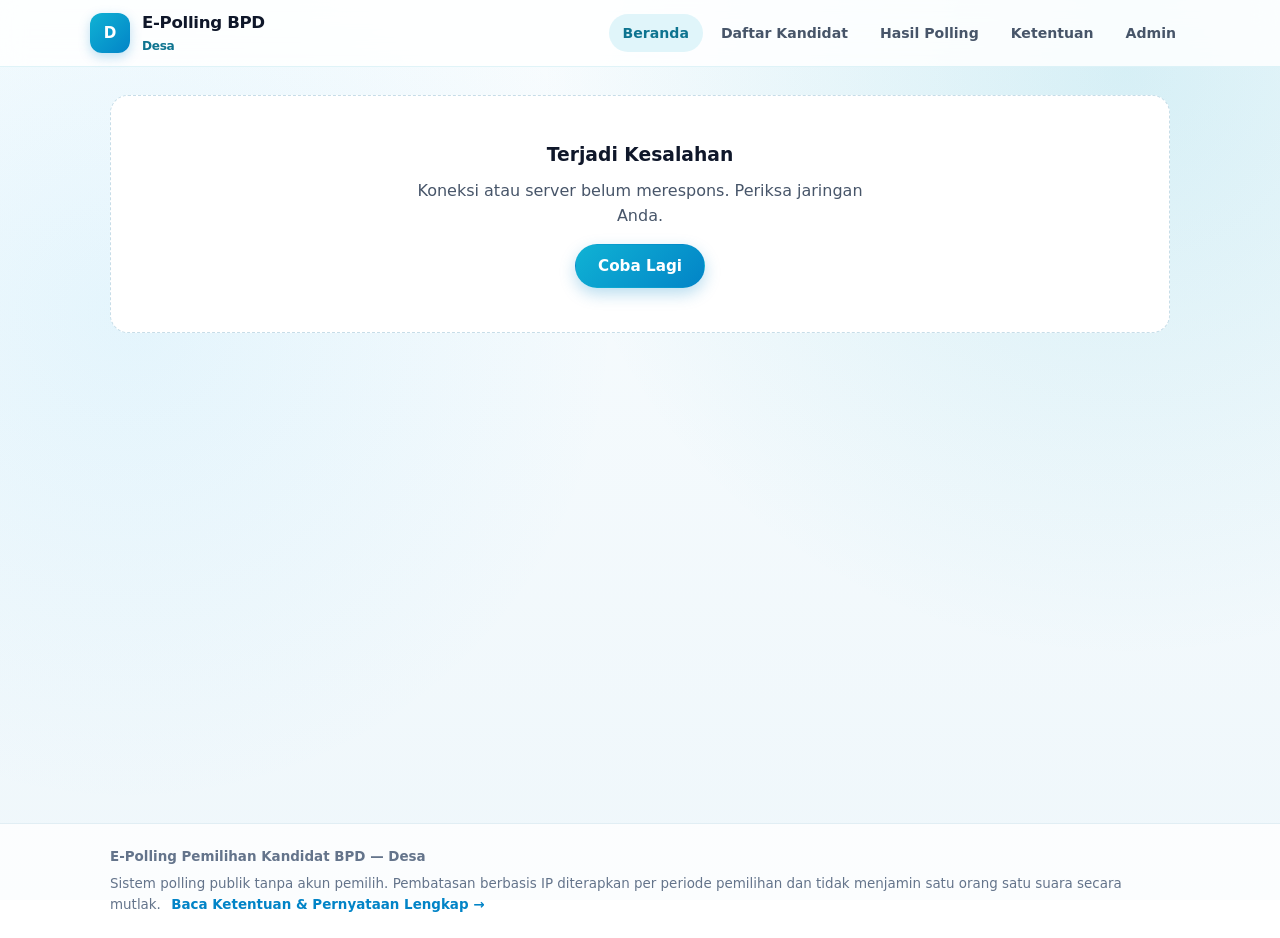
<file: index.html>
<!DOCTYPE html>
<html lang="id">
<head>
  <meta charset="UTF-8" />
  <meta name="viewport" content="width=device-width, initial-scale=1.0" />
  <meta name="description" content="Sistem E-Polling Pemilihan Kandidat Badan Permusyawaratan Desa (BPD) — Cepat, Aman, dan Transparan." />
  <title>E-Polling Pemilihan Kandidat BPD</title>
  <link rel="stylesheet" href="./assets/styles.css?v=4" />
</head>
<body>
  <div id="app" class="app-root">
    <div class="boot-shell">
      <div class="boot-pulse"></div>
      <p>Memuat aplikasi E-Polling BPD...</p>
    </div>
  </div>
  <div id="modal-root" aria-live="polite"></div>
  <div id="toast-root" class="toast-container" aria-live="polite"></div>
  <script type="module" src="./src/main.js"></script>
</body>
</html>
</file>
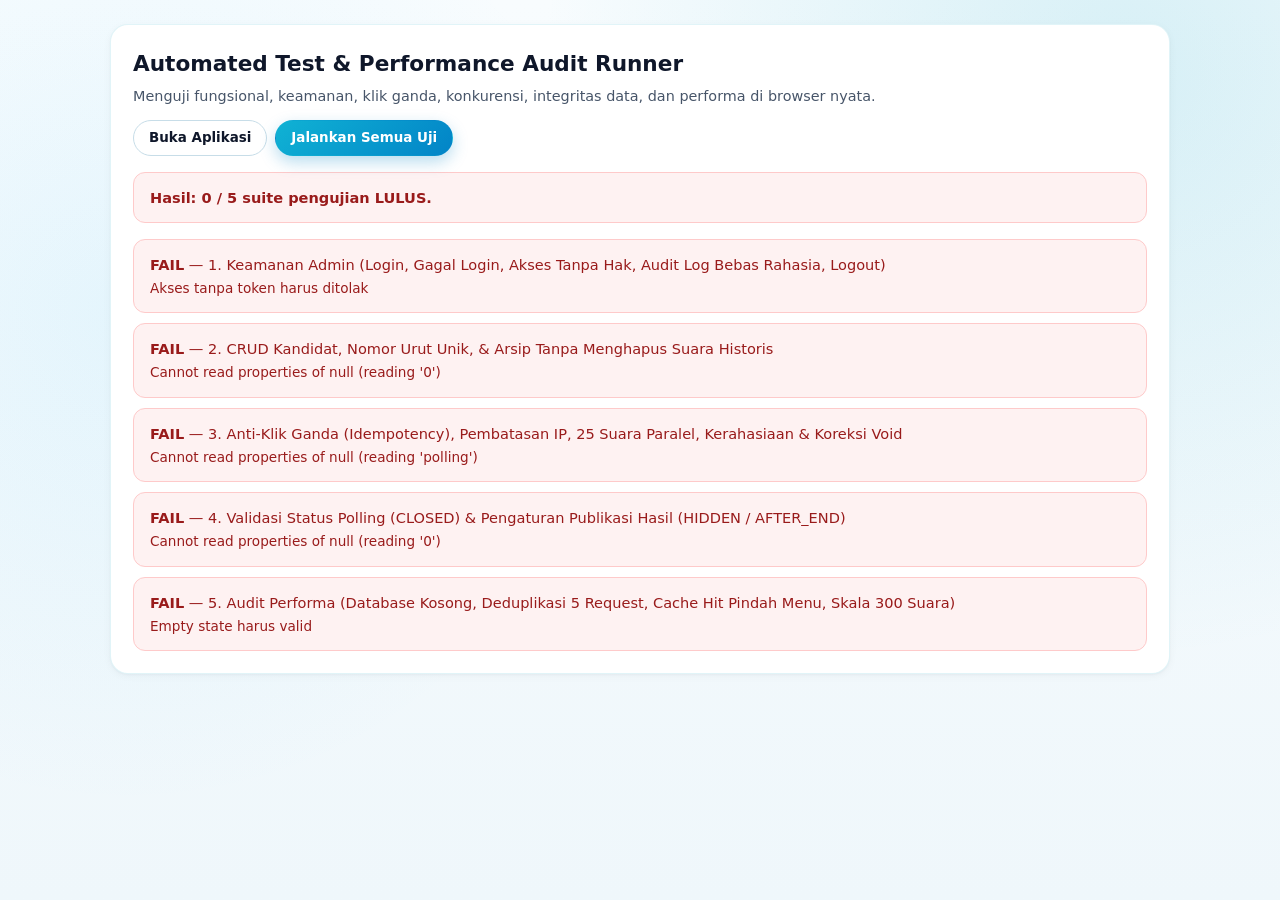
<file: test-runner.html>
<!DOCTYPE html>
<html lang="id">
<head>
  <meta charset="UTF-8" />
  <meta name="viewport" content="width=device-width, initial-scale=1.0" />
  <title>Test & Performance Audit Runner — E-Polling BPD</title>
  <link rel="stylesheet" href="./assets/styles.css" />
</head>
<body style="padding:24px;">
  <div class="container">
    <div class="card">
      <div class="card-header">
        <div>
          <h1 style="margin:0;font-size:1.35rem;">Automated Test & Performance Audit Runner</h1>
          <p style="margin:4px 0 0;color:var(--text-muted);font-size:0.9rem;">Menguji fungsional, keamanan, klik ganda, konkurensi, integritas data, dan performa di browser nyata.</p>
        </div>
        <div style="display:flex;gap:8px;">
          <a href="./index.html" class="btn btn-outline btn-sm">Buka Aplikasi</a>
          <button type="button" class="btn btn-primary btn-sm" id="btn-run-tests">Jalankan Semua Uji</button>
        </div>
      </div>
      <div id="test-summary" style="margin-bottom:16px;"></div>
      <div id="test-results" style="display:flex;flex-direction:column;gap:10px;"></div>
    </div>
  </div>

  <script type="module">
    import { apiCall, getApiTelemetry, invalidateCache, resetApiTelemetry } from './src/services/api.js';
    import { resetLocalMockDb, setSimulatedClientIp } from './src/services/mockAdapter.js';
    import { store } from './src/state/store.js';

    function assert(cond, msg) {
      if (!cond) throw new Error(msg || 'Assertion failed');
    }

    function resetAll({ empty = false } = {}) {
      resetLocalMockDb({ empty });
      invalidateCache();
      resetApiTelemetry();
      store.clearAdminSession();
      setSimulatedClientIp('203.0.113.10');
    }

    const suites = [
      {
        name: '1. Keamanan Admin (Login, Gagal Login, Akses Tanpa Hak, Audit Log Bebas Rahasia, Logout)',
        fn: async () => {
          resetAll();
          const unauth = await apiCall('admin.dashboard');
          assert(!unauth.ok && unauth.code === 'UNAUTHORIZED', 'Akses tanpa token harus ditolak');

          const bad = await apiCall('admin.login', { username: 'admin', password: 'wrong' }, { requiresAuth: false });
          assert(!bad.ok && bad.code === 'INVALID_CREDENTIALS', 'Password salah harus ditolak');

          const ok = await apiCall('admin.login', { username: 'admin', password: 'admin123' }, { requiresAuth: false });
          assert(ok.ok && ok.data.token, 'Login valid harus berhasil');
          store.setAdminSession(ok.data);

          const logs = await apiCall('admin.auditLogs.list', { page: 1, limit: 20 });
          const raw = JSON.stringify(logs.data.items);
          assert(!raw.includes('admin123') && !raw.includes(ok.data.token), 'Audit log tidak boleh menyimpan password/token');

          const out = await apiCall('admin.logout');
          assert(out.ok, 'Logout harus berhasil');
          return 'Semua pengecekan auth & audit log lulus.';
        }
      },
      {
        name: '2. CRUD Kandidat, Nomor Urut Unik, & Arsip Tanpa Menghapus Suara Historis',
        fn: async () => {
          resetAll();
          const login = await apiCall('admin.login', { username: 'admin', password: 'admin123' }, { requiresAuth: false });
          store.setAdminSession(login.data);
          const pollingId = (await apiCall('admin.pollings.list')).data[0].polling_id;

          const add = await apiCall('admin.candidates.save', {
            polling_id: pollingId,
            candidate_number: 4,
            candidate_name: 'Dewi Lestari',
            profile: 'Tokoh pemuda',
            status: 'ACTIVE'
          });
          assert(add.ok, 'Tambah kandidat harus berhasil');

          const dup = await apiCall('admin.candidates.save', {
            polling_id: pollingId,
            candidate_number: 4,
            candidate_name: 'Duplikat',
            status: 'ACTIVE'
          });
          assert(!dup.ok && dup.code === 'DUPLICATE_NUMBER', 'Nomor urut duplikat harus ditolak');

          const vote = await apiCall('public.vote', {
            polling_id: pollingId,
            candidate_id: add.data.candidate_id,
            transaction_id: 'tx-arch-001'
          });
          assert(vote.ok, 'Vote untuk kandidat baru harus berhasil');

          const arch = await apiCall('admin.candidates.archive', { candidate_id: add.data.candidate_id });
          assert(arch.ok && arch.data.status === 'ARCHIVED', 'Arsip harus berhasil');

          const res = await apiCall('public.results', { polling_id: pollingId }, { forceRefresh: true });
          assert(res.data.tally.total_valid_votes === 1, 'Suara historis kandidat arsip harus tetap dihitung');
          return 'Validasi nomor urut unik & retensi suara historis lulus.';
        }
      },
      {
        name: '3. Anti-Klik Ganda (Idempotency), Pembatasan IP, 25 Suara Paralel, Kerahasiaan & Koreksi Void',
        fn: async () => {
          resetAll();
          const boot = await apiCall('public.bootstrap');
          const pollingId = boot.data.polling.polling_id;
          const [c1, c2] = boot.data.candidates;

          // 10 klik ganda bersamaan dengan transaction_id sama
          const dc = await Promise.all(
            Array.from({ length: 10 }, () =>
              apiCall('public.vote', { polling_id: pollingId, candidate_id: c1.candidate_id, transaction_id: 'tx-dc-999' })
            )
          );
          assert(dc.every((r) => r.ok), 'Idempotent replay harus mengembalikan sukses tanpa duplikasi');

          // Upaya vote kedua dari IP sama
          const second = await apiCall('public.vote', { polling_id: pollingId, candidate_id: c2.candidate_id, transaction_id: 'tx-second-2' });
          assert(!second.ok && second.code === 'ALREADY_VOTED', 'Suara kedua dari IP sama harus ditolak');

          // 25 pemilih paralel dari 25 IP berbeda
          const par = await Promise.all(
            Array.from({ length: 25 }, (_, i) =>
              apiCall(
                'public.vote',
                { polling_id: pollingId, candidate_id: i % 2 === 0 ? c1.candidate_id : c2.candidate_id, transaction_id: `tx-par-${i}` },
                { overrideIp: `198.51.100.${i + 1}` }
              )
            )
          );
          assert(par.filter((r) => r.ok).length === 25, '25 suara paralel harus seluruhnya berhasil');

          const login = await apiCall('admin.login', { username: 'admin', password: 'admin123' }, { requiresAuth: false });
          store.setAdminSession(login.data);

          const integrity = await apiCall('admin.votes.verifyIntegrity', { polling_id: pollingId });
          assert(integrity.data.consistent && integrity.data.totalVotesRows === 26, 'Integritas 26 suara vs 26 pembatas harus konsisten');

          const summary = await apiCall('admin.votes.summary', { polling_id: pollingId });
          const tx = summary.data.transactions[0];
          assert(!('voter_key_hash' in tx) && !('candidate_id' in tx), 'Transaksi suara tidak boleh mengekspos IP/kandidat');

          const vRes = await apiCall('admin.votes.void', { vote_id: tx.vote_id, reason: 'Koreksi uji resmi panitia' });
          assert(vRes.ok, 'Koreksi void harus berhasil');
          return '26 suara paralel konsisten, idempotency & pemisahan privasi terverifikasi.';
        }
      },
      {
        name: '4. Validasi Status Polling (CLOSED) & Pengaturan Publikasi Hasil (HIDDEN / AFTER_END)',
        fn: async () => {
          resetAll();
          const login = await apiCall('admin.login', { username: 'admin', password: 'admin123' }, { requiresAuth: false });
          store.setAdminSession(login.data);
          const p = (await apiCall('admin.pollings.list')).data[0];

          await apiCall('admin.pollings.setStatus', { polling_id: p.polling_id, status: 'CLOSED' });
          const vClosed = await apiCall('public.vote', { polling_id: p.polling_id, candidate_id: 'cnd_01', transaction_id: 'tx-cls-1' });
          assert(!vClosed.ok && vClosed.code === 'POLLING_CLOSED', 'Voting saat CLOSED harus ditolak');

          await apiCall('admin.pollings.save', { ...p, status: 'ACTIVE', result_visibility: 'HIDDEN' });
          const rHidden = await apiCall('public.results', { polling_id: p.polling_id }, { forceRefresh: true });
          assert(rHidden.data.visible === false, 'Hasil HIDDEN tidak boleh tampil');

          await apiCall('admin.pollings.save', { ...p, status: 'ACTIVE', result_visibility: 'AFTER_END' });
          const rAfter = await apiCall('public.results', { polling_id: p.polling_id }, { forceRefresh: true });
          assert(rAfter.data.visible === false, 'Hasil AFTER_END tidak boleh tampil saat polling masih ACTIVE');
          return 'Kontrol status polling & visibilitas hasil lulus.';
        }
      },
      {
        name: '5. Audit Performa (Database Kosong, Deduplikasi 5 Request, Cache Hit Pindah Menu, Skala 300 Suara)',
        fn: async () => {
          resetAll({ empty: true });
          const t0 = performance.now();
          const emptyBoot = await apiCall('public.bootstrap');
          const emptyMs = performance.now() - t0;
          assert(emptyBoot.ok && emptyBoot.data.polling === null, 'Empty state harus valid');
          assert(emptyMs < 500, `Empty state terlalu lambat: ${emptyMs.toFixed(1)} ms`);

          resetAll({ empty: false });
          await Promise.all([
            apiCall('public.bootstrap'),
            apiCall('public.bootstrap'),
            apiCall('public.bootstrap'),
            apiCall('public.bootstrap'),
            apiCall('public.bootstrap')
          ]);
          const tel1 = getApiTelemetry();
          assert(tel1.networkCalls === 1 && tel1.dedupedCalls === 4, 'Deduplikasi harus menghasilkan tepat 1 network call & 4 deduped');

          const tCache = performance.now();
          await apiCall('public.bootstrap');
          const cacheMs = performance.now() - tCache;
          const tel2 = getApiTelemetry();
          assert(tel2.cacheHits === 1 && cacheMs < 50, 'Cache hit pindah menu harus < 50 ms');

          const boot = await apiCall('public.bootstrap');
          const pollingId = boot.data.polling.polling_id;
          const cands = boot.data.candidates;
          const tScale = performance.now();
          for (let i = 0; i < 300; i++) {
            await apiCall(
              'public.vote',
              { polling_id: pollingId, candidate_id: cands[i % cands.length].candidate_id, transaction_id: `tx-sc-${i}` },
              { overrideIp: `10.1.${Math.floor(i / 250)}.${i % 250}` }
            );
          }
          const scaleMs = performance.now() - tScale;
          const tAgg = performance.now();
          const agg = await apiCall('public.results', { polling_id: pollingId }, { forceRefresh: true });
          const aggMs = performance.now() - tAgg;
          assert(agg.data.tally.total_valid_votes === 300, 'Total 300 suara harus akurat');

          return `Empty DB: ${emptyMs.toFixed(2)} ms | Cache hit: ${cacheMs.toFixed(2)} ms | Dedup: 1/5 req | 300 votes: ${scaleMs.toFixed(1)} ms | Tally 300: ${aggMs.toFixed(2)} ms`;
        }
      }
    ];

    async function runAll() {
      const resEl = document.getElementById('test-results');
      const sumEl = document.getElementById('test-summary');
      resEl.innerHTML = '';
      let passed = 0;

      for (const s of suites) {
        const start = performance.now();
        try {
          const detail = await s.fn();
          passed++;
          const ms = (performance.now() - start).toFixed(1);
          resEl.innerHTML += `
            <div class="alert alert-success" style="margin:0;">
              <strong>PASS</strong> (${ms} ms) — ${s.name}<br/>
              <span style="font-size:0.85rem;">${detail}</span>
            </div>
          `;
        } catch (err) {
          resEl.innerHTML += `
            <div class="alert alert-danger" style="margin:0;">
              <strong>FAIL</strong> — ${s.name}<br/>
              <span style="font-size:0.85rem;">${err.message}</span>
            </div>
          `;
        }
      }

      // Restore clean demo seed after tests
      resetAll({ empty: false });
      sumEl.innerHTML = `
        <div class="alert ${passed === suites.length ? 'alert-success' : 'alert-danger'}" style="margin:0;">
          <strong>Hasil: ${passed} / ${suites.length} suite pengujian LULUS.</strong>
        </div>
      `;
    }

    document.getElementById('btn-run-tests').addEventListener('click', runAll);
    runAll();
  </script>
</body>
</html>
</file>
<file: assets/styles.css>
/* ==========================================================================
   E-Polling BPD 2026 — Airy Modern Minimalist Theme (Ocean Cyan & Crisp White)
   Performance-First: Ultra-light GPU animations (80-130ms), zero bloat
   ========================================================================== */

:root {
  /* Airy Light Surfaces */
  --bg: #f4f9fc;
  --surface: #ffffff;
  --surface-alt: #eef6fa;
  --border: #e1eef4;
  --border-strong: #c7dde8;

  /* Typography */
  --text: #0f172a;
  --text-muted: #475569;
  --text-subtle: #64748b;

  /* Ocean Cyan Accent (Inspired by Reference) */
  --primary: #0ea5c6;
  --primary-deep: #0284c7;
  --primary-hover: #0369a1;
  --primary-soft: #e0f5fa;
  --primary-text: #0e7490;
  --primary-grad: linear-gradient(135deg, #10b2d4 0%, #0284c7 100%);

  /* Semantic */
  --danger: #dc2626;
  --danger-soft: #fef2f2;
  --warning: #b45309;
  --warning-soft: #fffbeb;
  --success: #0d9488;
  --success-soft: #e6faf7;
  --info: #0284c7;
  --info-soft: #e0f5fa;

  /* Radii & Soft Diffused Shadows */
  --radius: 18px;
  --radius-sm: 12px;
  --radius-pill: 999px;
  --shadow-sm: 0 2px 8px rgba(15, 23, 42, 0.04), 0 1px 2px rgba(15, 23, 42, 0.03);
  --shadow: 0 10px 28px rgba(14, 116, 144, 0.08);
  --shadow-lg: 0 20px 44px rgba(15, 23, 42, 0.14);

  /* Ultra-Fast Motion (80-130ms) */
  --t-fast: 90ms;
  --t-base: 130ms;
  --ease-out: cubic-bezier(0.22, 1, 0.36, 1);

  --font: system-ui, -apple-system, "Segoe UI", Roboto, "Helvetica Neue", Arial, sans-serif;
}

*, *::before, *::after { box-sizing: border-box; }

html, body {
  margin: 0;
  padding: 0;
  font-family: var(--font);
  background:
    radial-gradient(circle at 88% 8%, rgba(14, 165, 198, 0.14) 0%, rgba(14, 165, 198, 0) 42%),
    radial-gradient(circle at 10% 35%, rgba(56, 189, 248, 0.09) 0%, rgba(56, 189, 248, 0) 38%),
    linear-gradient(180deg, #f8fcfe 0%, #eff7fb 100%);
  background-attachment: fixed;
  color: var(--text);
  line-height: 1.58;
  -webkit-font-smoothing: antialiased;
  overflow-x: hidden;
  -webkit-tap-highlight-color: transparent;
}

a { color: var(--primary-deep); text-decoration: none; transition: color var(--t-fast) var(--ease-out); }
a:hover { color: var(--primary-hover); text-decoration: underline; }
img { max-width: 100%; display: block; }
button, input, select, textarea { font-family: inherit; font-size: 0.95rem; }

/* Ultra-Light Entrance Animations (GPU transform + opacity, 110-130ms) */
@keyframes viewFadeIn {
  from { opacity: 0; transform: translateY(6px); }
  to { opacity: 1; transform: translateY(0); }
}
@keyframes modalPopIn {
  from { opacity: 0; transform: translateY(8px) scale(0.985); }
  to { opacity: 1; transform: translateY(0) scale(1); }
}
@keyframes toastSlideIn {
  from { opacity: 0; transform: translateY(10px); }
  to { opacity: 1; transform: translateY(0); }
}
@keyframes spin { to { transform: rotate(360deg); } }

.view-enter {
  animation: viewFadeIn 130ms var(--ease-out) both;
}

/* Boot Shell */
.boot-shell {
  min-height: 100vh;
  display: flex;
  flex-direction: column;
  align-items: center;
  justify-content: center;
  gap: 12px;
  color: var(--text-muted);
}
.boot-pulse {
  width: 34px;
  height: 34px;
  border-radius: 50%;
  border: 3px solid var(--border);
  border-top-color: var(--primary);
  animation: spin 0.65s linear infinite;
}

/* Layout Containers */
.container {
  width: 100%;
  max-width: 1100px;
  margin: 0 auto;
  padding: 0 20px;
}

/* Public Navbar — Glassy Airy White */
.navbar {
  background: rgba(255, 255, 255, 0.84);
  backdrop-filter: blur(12px);
  -webkit-backdrop-filter: blur(12px);
  border-bottom: 1px solid rgba(14, 165, 198, 0.12);
  position: sticky;
  top: 0;
  z-index: 40;
}
.navbar-inner {
  display: flex;
  align-items: center;
  justify-content: space-between;
  gap: 12px;
  min-height: 66px;
  flex-wrap: wrap;
  padding: 8px 0;
}
.brand {
  display: flex;
  align-items: center;
  gap: 12px;
  color: var(--text);
  font-weight: 800;
  font-size: 1.04rem;
  letter-spacing: -0.02em;
}
.brand:hover { text-decoration: none; color: var(--primary-deep); }
.brand-logo {
  width: 40px;
  height: 40px;
  border-radius: 12px;
  background: var(--primary-grad);
  color: #fff;
  display: grid;
  place-items: center;
  font-weight: 800;
  font-size: 0.95rem;
  object-fit: cover;
  flex-shrink: 0;
  box-shadow: 0 4px 12px rgba(2, 132, 199, 0.26);
}
.brand-sub {
  display: block;
  font-size: 0.76rem;
  font-weight: 600;
  color: var(--primary-text);
}
.nav-links {
  display: flex;
  align-items: center;
  gap: 4px;
  flex-wrap: wrap;
}
.nav-link {
  padding: 8px 14px;
  border-radius: var(--radius-pill);
  color: var(--text-muted);
  font-weight: 600;
  font-size: 0.88rem;
  transition: background var(--t-fast) var(--ease-out), color var(--t-fast) var(--ease-out), transform var(--t-fast) var(--ease-out);
  min-height: 38px;
  display: inline-flex;
  align-items: center;
}
.nav-link:hover { background: var(--surface-alt); color: var(--primary-deep); text-decoration: none; }
.nav-link:active { transform: scale(0.97); }
.nav-link.active {
  background: var(--primary-soft);
  color: var(--primary-text);
}

/* Mock Banner */
.mode-banner {
  background: var(--primary-soft);
  border-bottom: 1px solid var(--border);
  color: var(--primary-text);
  font-size: 0.82rem;
  padding: 6px 16px;
  text-align: center;
}

/* Main Public Content */
.public-main {
  padding: 28px 0 56px;
  min-height: calc(100vh - 144px);
}
.public-footer {
  border-top: 1px solid var(--border);
  background: rgba(255, 255, 255, 0.78);
  padding: 22px 0;
  color: var(--text-subtle);
  font-size: 0.84rem;
}

/* Floating Pure White Cards */
.card {
  background: var(--surface);
  border: 1px solid rgba(14, 165, 198, 0.12);
  border-radius: var(--radius);
  box-shadow: var(--shadow-sm);
  padding: 22px;
}
.card-header {
  display: flex;
  align-items: center;
  justify-content: space-between;
  gap: 12px;
  margin-bottom: 16px;
  flex-wrap: wrap;
}
.card-title { margin: 0; font-size: 1.08rem; font-weight: 700; color: var(--text); letter-spacing: -0.01em; }

/* Airy Light Hero (Clean White + Soft Cyan Glow + Bold Dark Heading) */
.hero {
  position: relative;
  background:
    radial-gradient(circle at 92% 15%, rgba(14, 165, 198, 0.16) 0%, rgba(14, 165, 198, 0) 48%),
    linear-gradient(145deg, #ffffff 0%, #f1fafe 100%);
  color: var(--text);
  border-radius: 22px;
  padding: 36px 34px;
  box-shadow: var(--shadow);
  margin-bottom: 24px;
  border: 1px solid rgba(14, 165, 198, 0.16);
}
.hero h1 {
  margin: 14px 0 10px;
  font-size: clamp(1.65rem, 3.4vw, 2.35rem);
  font-weight: 800;
  line-height: 1.18;
  letter-spacing: -0.03em;
  color: var(--text);
}
.hero p {
  margin: 0 0 20px;
  color: var(--text-muted);
  font-size: 0.98rem;
  max-width: 680px;
}
.hero-meta {
  display: flex;
  flex-wrap: wrap;
  gap: 8px 10px;
  font-size: 0.84rem;
  color: var(--text-muted);
  margin-bottom: 24px;
}
.hero-meta span {
  background: #ffffff;
  border: 1px solid var(--border);
  padding: 6px 13px;
  border-radius: var(--radius-pill);
  box-shadow: 0 1px 2px rgba(15, 23, 42, 0.03);
}
.hero-meta strong { color: var(--primary-text); }
.hero-actions { display: flex; flex-wrap: wrap; gap: 10px; }

/* Pill Buttons (Inspired by Reference) */
.btn {
  display: inline-flex;
  align-items: center;
  justify-content: center;
  gap: 8px;
  padding: 10px 22px;
  min-height: 44px;
  border-radius: var(--radius-pill);
  border: 1px solid transparent;
  font-weight: 600;
  cursor: pointer;
  transition: background var(--t-fast) var(--ease-out),
              transform var(--t-fast) var(--ease-out),
              box-shadow var(--t-fast) var(--ease-out),
              border-color var(--t-fast) var(--ease-out);
  line-height: 1.2;
  user-select: none;
}
.btn:active:not(:disabled) { transform: scale(0.97); }
.btn:disabled { opacity: 0.56; cursor: not-allowed; }
.btn-primary {
  background: var(--primary-grad);
  color: #fff;
  box-shadow: 0 6px 16px rgba(2, 132, 199, 0.28);
}
.btn-primary:hover:not(:disabled) {
  filter: brightness(0.96);
  box-shadow: 0 8px 20px rgba(2, 132, 199, 0.36);
  text-decoration: none;
}
.btn-white {
  background: var(--primary-grad);
  color: #fff;
  box-shadow: 0 6px 16px rgba(2, 132, 199, 0.28);
}
.btn-white:hover:not(:disabled) { filter: brightness(0.96); text-decoration: none; }
.btn-outline {
  background: #ffffff;
  border-color: var(--border-strong);
  color: var(--text);
}
.btn-outline:hover:not(:disabled) {
  background: var(--surface-alt);
  border-color: var(--primary);
  color: var(--primary-text);
  text-decoration: none;
}
.btn-outline-light {
  background: #ffffff;
  border-color: var(--border-strong);
  color: var(--primary-text);
  box-shadow: var(--shadow-sm);
}
.btn-outline-light:hover:not(:disabled) {
  background: var(--primary-soft);
  border-color: var(--primary);
  text-decoration: none;
}
.btn-danger { background: var(--danger); color: #fff; }
.btn-danger:hover:not(:disabled) { background: #b91c1c; }
.btn-sm { padding: 7px 15px; min-height: 36px; font-size: 0.84rem; }

/* Soft Pill Badges */
.badge {
  display: inline-flex;
  align-items: center;
  gap: 6px;
  padding: 5px 12px;
  border-radius: var(--radius-pill);
  font-size: 0.78rem;
  font-weight: 700;
  letter-spacing: 0.01em;
}
.badge-success { background: var(--primary-soft); color: var(--primary-text); }
.badge-success::before {
  content: "";
  width: 7px;
  height: 7px;
  border-radius: 50%;
  background: var(--primary);
}
.badge-warning { background: var(--warning-soft); color: #92400e; }
.badge-danger { background: var(--danger-soft); color: #991b1b; }
.badge-info { background: var(--info-soft); color: var(--primary-text); }
.badge-neutral { background: var(--surface-alt); color: var(--text-muted); }

/* Alert Boxes */
.alert {
  padding: 13px 16px;
  border-radius: var(--radius-sm);
  border: 1px solid var(--border);
  margin-bottom: 18px;
  font-size: 0.91rem;
  background: #ffffff;
}
.alert-info { background: var(--primary-soft); border-color: #bae6fd; color: var(--primary-text); }
.alert-success { background: var(--success-soft); border-color: #99f6e4; color: #115e59; }
.alert-warning { background: var(--warning-soft); border-color: #fde68a; color: #92400e; }
.alert-danger { background: var(--danger-soft); border-color: #fecaca; color: #991b1b; }

/* Candidate Grid & Cards */
.candidate-grid {
  display: grid;
  grid-template-columns: repeat(auto-fill, minmax(275px, 1fr));
  gap: 20px;
}
.candidate-card {
  background: var(--surface);
  border: 1px solid rgba(14, 165, 198, 0.14);
  border-radius: var(--radius);
  overflow: hidden;
  display: flex;
  flex-direction: column;
  box-shadow: var(--shadow-sm);
  transition: transform var(--t-base) var(--ease-out),
              box-shadow var(--t-base) var(--ease-out),
              border-color var(--t-base) var(--ease-out);
}
.candidate-card:hover {
  transform: translateY(-3px);
  box-shadow: var(--shadow);
  border-color: rgba(14, 165, 198, 0.38);
}
.candidate-photo-wrap {
  position: relative;
  aspect-ratio: 4 / 3;
  background: var(--surface-alt);
  overflow: hidden;
}
.candidate-photo {
  width: 100%;
  height: 100%;
  object-fit: cover;
  object-position: center top;
  transition: transform 140ms var(--ease-out);
}
.candidate-card:hover .candidate-photo { transform: scale(1.025); }
.candidate-photo-placeholder {
  width: 100%;
  height: 100%;
  display: grid;
  place-items: center;
  font-size: 2.3rem;
  font-weight: 800;
  color: var(--primary-text);
  background: linear-gradient(135deg, #e0f5fa 0%, #f0f9ff 100%);
}
.candidate-num {
  position: absolute;
  top: 12px;
  left: 12px;
  background: var(--primary-grad);
  color: #fff;
  font-weight: 800;
  font-size: 0.85rem;
  padding: 5px 13px;
  border-radius: var(--radius-pill);
  box-shadow: 0 3px 10px rgba(2, 132, 199, 0.3);
}
.candidate-body {
  padding: 18px;
  display: flex;
  flex-direction: column;
  flex: 1;
}
.candidate-name { margin: 0 0 6px; font-size: 1.08rem; font-weight: 700; color: var(--text); }
.candidate-profile {
  margin: 0 0 16px;
  color: var(--text-muted);
  font-size: 0.88rem;
  display: -webkit-box;
  -webkit-line-clamp: 3;
  -webkit-box-orient: vertical;
  overflow: hidden;
  flex: 1;
}
.candidate-actions { display: grid; grid-template-columns: 1fr 1fr; gap: 8px; }

/* Grid Helpers & KPI Cards */
.grid-2 { display: grid; grid-template-columns: repeat(auto-fit, minmax(280px, 1fr)); gap: 20px; }
.kpi-grid { display: grid; grid-template-columns: repeat(auto-fit, minmax(200px, 1fr)); gap: 16px; margin-bottom: 22px; }
.kpi-card {
  background: var(--surface);
  border: 1px solid rgba(14, 165, 198, 0.14);
  border-radius: var(--radius);
  padding: 18px 20px;
  box-shadow: var(--shadow-sm);
  transition: transform var(--t-fast) var(--ease-out), box-shadow var(--t-fast) var(--ease-out);
}
.kpi-card:hover { transform: translateY(-2px); box-shadow: var(--shadow); }
.kpi-label { font-size: 0.8rem; color: var(--text-subtle); font-weight: 700; }
.kpi-value { font-size: 1.85rem; font-weight: 800; margin-top: 6px; color: var(--text); line-height: 1.2; font-variant-numeric: tabular-nums; letter-spacing: -0.02em; }
.kpi-sub { font-size: 0.79rem; color: var(--primary-text); margin-top: 5px; font-weight: 500; }

/* Animated Progress Bar Chart */
.chart-list { display: flex; flex-direction: column; gap: 15px; }
.chart-row-head {
  display: flex;
  justify-content: space-between;
  align-items: baseline;
  gap: 10px;
  margin-bottom: 6px;
  font-size: 0.91rem;
  flex-wrap: wrap;
}
.chart-track {
  width: 100%;
  height: 12px;
  background: var(--surface-alt);
  border-radius: var(--radius-pill);
  overflow: hidden;
}
.chart-fill {
  height: 100%;
  background: linear-gradient(90deg, #38bdf8 0%, #0ea5c6 100%);
  border-radius: var(--radius-pill);
  transition: width 200ms var(--ease-out);
}
.chart-fill.is-leader {
  background: var(--primary-grad);
}

/* Tables */
.table-wrap { overflow-x: auto; -webkit-overflow-scrolling: touch; }
table.data-table {
  width: 100%;
  border-collapse: collapse;
  font-size: 0.9rem;
}
table.data-table th, table.data-table td {
  padding: 12px;
  border-bottom: 1px solid var(--border);
  text-align: left;
  vertical-align: middle;
}
table.data-table th {
  background: var(--surface-alt);
  color: var(--primary-text);
  font-weight: 700;
  font-size: 0.78rem;
  text-transform: uppercase;
  letter-spacing: 0.04em;
  white-space: nowrap;
}
table.data-table tbody tr { transition: background var(--t-fast) var(--ease-out); }
table.data-table tbody tr:hover td { background: #f5fbfe; }

/* Forms */
.form-group { margin-bottom: 14px; }
.form-label { display: block; font-size: 0.86rem; font-weight: 600; margin-bottom: 5px; color: var(--text); }
.form-control {
  width: 100%;
  padding: 10px 14px;
  min-height: 42px;
  border: 1px solid var(--border-strong);
  border-radius: var(--radius-sm);
  background: #fff;
  color: var(--text);
  transition: border-color var(--t-fast) var(--ease-out), box-shadow var(--t-fast) var(--ease-out);
}
.form-control:focus {
  outline: none;
  border-color: var(--primary);
  box-shadow: 0 0 0 3px var(--primary-soft);
}
textarea.form-control { min-height: 88px; resize: vertical; }
.form-row { display: grid; grid-template-columns: repeat(auto-fit, minmax(200px, 1fr)); gap: 12px; }
.form-help { font-size: 0.8rem; color: var(--text-subtle); margin-top: 5px; }

/* Admin Shell — Sleek Midnight Ocean Sidebar + Airy Light Workspace */
.admin-shell {
  display: grid;
  grid-template-columns: 256px 1fr;
  min-height: 100vh;
}
.admin-sidebar {
  background: linear-gradient(180deg, #0b1f2e 0%, #0f2b3d 100%);
  color: #dbeafe;
  padding: 20px 14px;
  display: flex;
  flex-direction: column;
  gap: 5px;
}
.admin-brand {
  padding: 6px 10px 18px;
  border-bottom: 1px solid rgba(56, 189, 248, 0.18);
  margin-bottom: 10px;
}
.admin-brand strong { display: block; color: #fff; font-size: 1.02rem; letter-spacing: -0.01em; }
.admin-brand span { font-size: 0.78rem; color: #7dd3fc; font-weight: 600; }
.admin-nav-btn {
  width: 100%;
  text-align: left;
  background: transparent;
  border: none;
  color: #cbd5e1;
  padding: 10px 13px;
  min-height: 42px;
  border-radius: var(--radius-sm);
  font-weight: 600;
  font-size: 0.9rem;
  cursor: pointer;
  display: flex;
  align-items: center;
  gap: 10px;
  transition: background var(--t-fast) var(--ease-out), color var(--t-fast) var(--ease-out), transform var(--t-fast) var(--ease-out);
}
.admin-nav-btn svg { flex-shrink: 0; opacity: 0.85; }
.admin-nav-btn:hover { background: rgba(255, 255, 255, 0.08); color: #fff; }
.admin-nav-btn:active { transform: scale(0.98); }
.admin-nav-btn.active {
  background: var(--primary-grad);
  color: #fff;
  box-shadow: 0 4px 12px rgba(2, 132, 199, 0.32);
}
.admin-nav-btn.active svg { color: #fff; opacity: 1; }
.admin-sidebar-footer {
  margin-top: auto;
  padding-top: 14px;
  border-top: 1px solid rgba(255, 255, 255, 0.12);
  display: flex;
  flex-direction: column;
  gap: 4px;
}
.admin-main { padding: 24px 28px; min-width: 0; transition: opacity var(--t-fast) var(--ease-out); }
.admin-topbar {
  display: flex;
  align-items: center;
  justify-content: space-between;
  gap: 12px;
  margin-bottom: 22px;
  flex-wrap: wrap;
}
.admin-topbar h1 { margin: 0; font-size: 1.45rem; color: var(--text); letter-spacing: -0.02em; }

/* Modal */
.modal-backdrop {
  position: fixed;
  inset: 0;
  background: rgba(15, 23, 42, 0.48);
  backdrop-filter: blur(3px);
  display: flex;
  align-items: center;
  justify-content: center;
  padding: 16px;
  z-index: 100;
}
.modal-box {
  background: var(--surface);
  border-radius: 20px;
  width: 100%;
  max-width: 560px;
  max-height: 90vh;
  overflow-y: auto;
  box-shadow: var(--shadow-lg);
  padding: 24px;
  border: 1px solid rgba(14, 165, 198, 0.18);
  animation: modalPopIn 120ms var(--ease-out) both;
}
.modal-header {
  display: flex;
  align-items: center;
  justify-content: space-between;
  gap: 12px;
  margin-bottom: 16px;
}
.modal-header h2 { margin: 0; font-size: 1.14rem; color: var(--text); }
.modal-close {
  background: var(--surface-alt);
  border: 1px solid var(--border);
  width: 34px;
  height: 34px;
  border-radius: 50%;
  cursor: pointer;
  font-weight: 700;
  color: var(--text-muted);
  transition: background var(--t-fast) var(--ease-out);
}
.modal-close:hover { background: var(--border); color: var(--text); }
.modal-footer {
  display: flex;
  justify-content: flex-end;
  gap: 10px;
  margin-top: 20px;
  flex-wrap: wrap;
}

/* Toast */
.toast-container {
  position: fixed;
  bottom: 20px;
  right: 20px;
  display: flex;
  flex-direction: column;
  gap: 8px;
  z-index: 120;
  max-width: min(360px, calc(100vw - 32px));
}
.toast {
  background: #0f172a;
  color: #fff;
  padding: 12px 18px;
  border-radius: var(--radius-pill);
  box-shadow: var(--shadow-lg);
  font-size: 0.9rem;
  animation: toastSlideIn 120ms var(--ease-out) both;
}
.toast-success { background: #0e7490; }
.toast-danger { background: #b91c1c; }
.toast-warning { background: #b45309; }

/* Empty / Error / Skeleton */
.state-box {
  text-align: center;
  padding: 44px 24px;
  background: var(--surface);
  border: 1px dashed var(--border-strong);
  border-radius: var(--radius);
}
.state-box h3 { margin: 0 0 8px; color: var(--text); }
.state-box p { margin: 0 0 16px; color: var(--text-muted); max-width: 460px; margin-left: auto; margin-right: auto; }
.skeleton {
  background: linear-gradient(90deg, #e7f1f6 25%, #f4fafd 50%, #e7f1f6 75%);
  background-size: 200% 100%;
  animation: shimmer 1.1s infinite;
  border-radius: 10px;
}
@keyframes shimmer { 0% { background-position: 200% 0; } 100% { background-position: -200% 0; } }

/* Mobile-First Responsive Optimizations */
@media (max-width: 860px) {
  .admin-shell { grid-template-columns: 1fr; }
  .admin-sidebar {
    flex-direction: row;
    overflow-x: auto;
    -webkit-overflow-scrolling: touch;
    padding: 10px 12px;
    align-items: center;
    gap: 6px;
  }
  .admin-brand, .admin-sidebar-footer { display: none; }
  .admin-nav-btn { width: auto; white-space: nowrap; padding: 8px 14px; font-size: 0.85rem; border-radius: var(--radius-pill); }
  .admin-main { padding: 18px 14px; }
}

@media (max-width: 640px) {
  .container { padding: 0 14px; }
  .navbar-inner { gap: 8px; padding: 8px 0 6px; }
  .nav-links {
    width: 100%;
    flex-wrap: nowrap;
    justify-content: space-between;
    overflow-x: auto;
    -webkit-overflow-scrolling: touch;
    scrollbar-width: none;
    gap: 4px;
    padding-bottom: 2px;
  }
  .nav-links::-webkit-scrollbar { display: none; }
  .nav-link {
    white-space: nowrap;
    flex-shrink: 0;
    padding: 6px 10px;
    min-height: 34px;
    font-size: 0.8rem;
  }
  .hero { padding: 22px 18px; border-radius: 18px; }
  .hero-meta { gap: 6px; }
  .hero-meta span { padding: 5px 10px; font-size: 0.78rem; }
  .hero-actions .btn { flex: 1 1 100%; }
  .card { padding: 16px; }
  .kpi-grid { grid-template-columns: repeat(2, 1fr); gap: 10px; }
  .kpi-card { padding: 14px; }
  .kpi-value { font-size: 1.5rem; }
  .candidate-grid { grid-template-columns: 1fr; gap: 16px; }
  .modal-box { padding: 18px; }
  .modal-footer .btn { flex: 1 1 auto; }
}

/* Respect User Accessibility & Low-Motion Preference */
@media (prefers-reduced-motion: reduce) {
  *, *::before, *::after {
    animation-duration: 0.01ms !important;
    animation-iteration-count: 1 !important;
    transition-duration: 0.01ms !important;
    scroll-behavior: auto !important;
  }
}

/* Print Styles for Official Report */
@media print {
  .admin-sidebar, .no-print, .navbar, .public-footer, .mode-banner { display: none !important; }
  .admin-shell { display: block; }
  .admin-main { padding: 0; }
  .card { box-shadow: none; border: 1px solid #cbd5e1; break-inside: avoid; }
  body { background: #fff; color: #000; }
}
</file>
